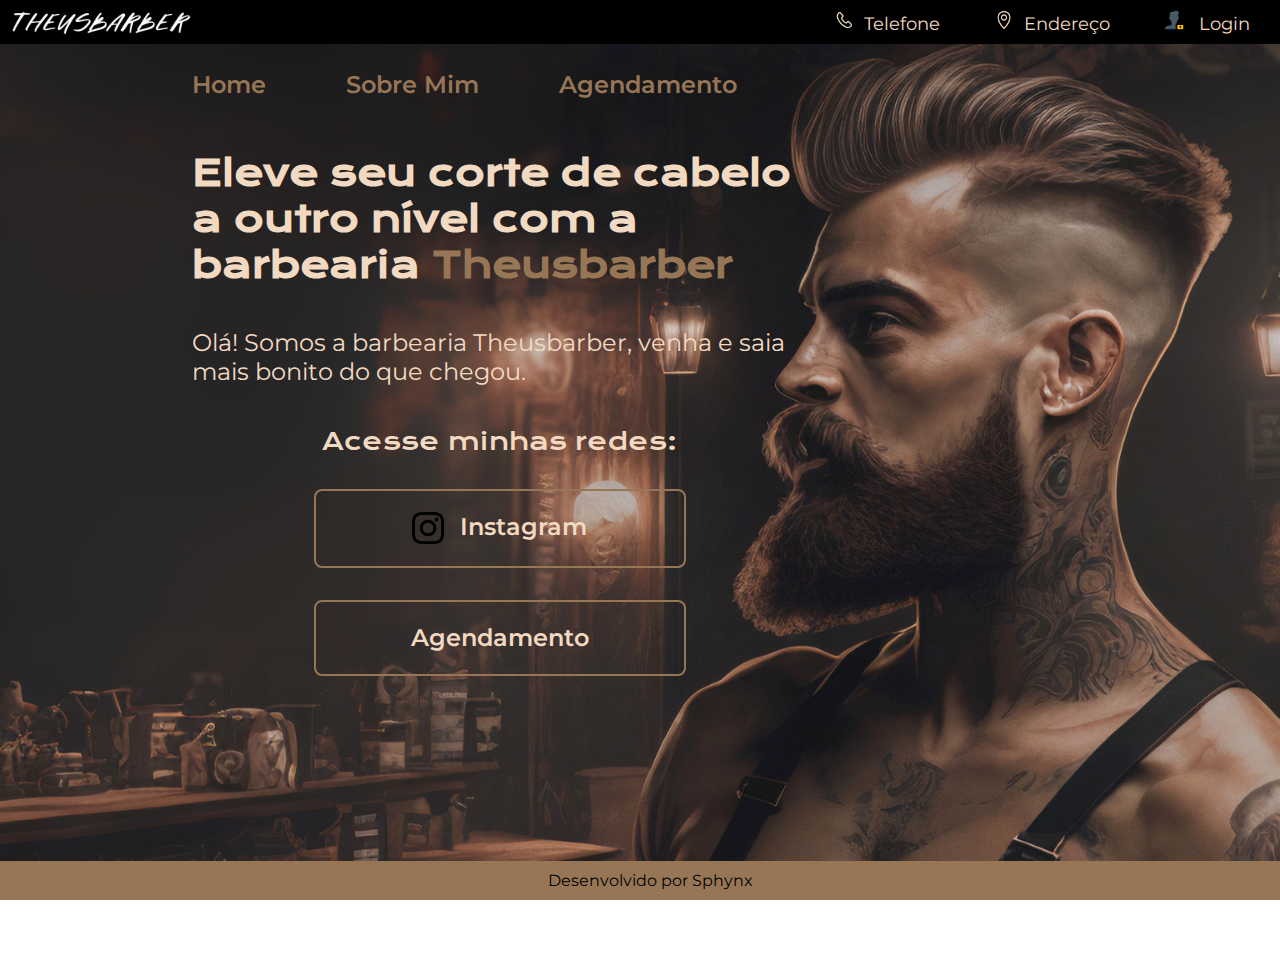
<file: index.html>
<!DOCTYPE html>
<html lang="pt-br">
<head>
    <meta charset="UTF-8">
    <meta http-equiv="X-UA-Compatible" content="IE=edge">
    <meta name="viewport" content="width=device-width, initial-scale=1.0">
    <title>Theusbarber</title>
    <link rel="shortcut icon" href="assets/icones/beard.png">
    <link rel="stylesheet" href="styles/style.css">
</head>
    <body>
        <header >
            <div class="topheader">
                <img class="topheader_logo" src="assets/theusbarber.png" alt="logo Theusbarber">
                <nav>                                       
                    <a class="topheader_link" href="#"><img src="assets/icones/call.png" alt="logo telefone" class="logo_links_topheader">Telefone</a>
                    <a class="topheader_link" href="#"><img src="assets/icones/Map.png" alt="logo localizaçao" class="logo_links_topheader" >Endereço</a>
                    <a class="topheader_link" href="html/login.html"> <img src="assets/icones/lock.png" class="logo_links_topheader"> Login</a>                    
                </nav>
            </div>
            <div class="cabecalho ">                
                <nav class="cabecalho__menu">                   
                    <a class="cabecalho__menu__link" href="index.html">Home</a>
                    <a class="cabecalho__menu__link" href="html/sobremim.html">Sobre Mim</a>
                    <a class="cabecalho__menu__link" href="html/login.html">Agendamento</a>
                </nav>
            </div>            
        </header>
        <main class=" apresentacao">
            <section class="apresentacao__conteudo">
                <h1 class="apresentacao__conteudo__titulo"> Eleve seu corte de cabelo a outro nível com a barbearia<strong class="titulo-destaque"> Theusbarber</strong></h1>
                <P class="apresentacao__conteudo__texto">Olá! Somos a barbearia Theusbarber, venha e saia mais bonito do que chegou.</P>
                <div class="apresentacao__links">
                    <h2 class="apresentacao__links__subtitulo">Acesse minhas redes:</h2>
                    
                    <a class="apresentacao__links__link" href="https://www.instagram.com/_theusbarber_/?igshid=YmMyMTA2M2Y%3D">
                        <img src="assets/icones/instagram (1).png" alt="logo instagram" class="logo_links">Instagram
                    </a>
                    <a class="apresentacao__links__link" href="html/login.html">Agendamento</a>

                </div>                
            </section>        
        </main>
        <footer class="rodape">
            <p>Desenvolvido por Sphynx</p>
        </footer>       
    </body>
</html>
</file>
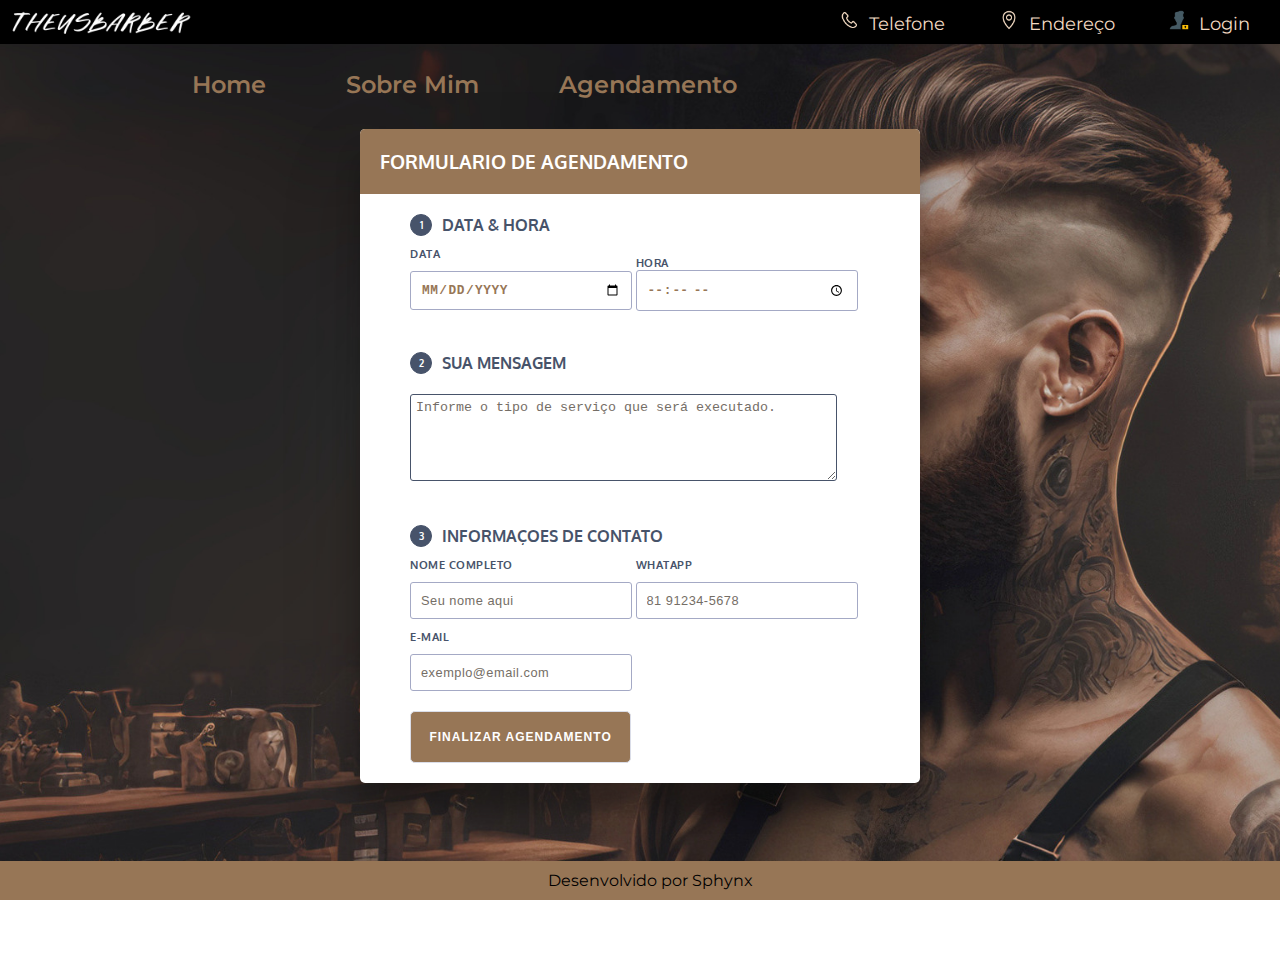
<file: html/agendamento.html>
<!DOCTYPE html>
<html lang="pt-br">

<head>
    <meta charset="UTF-8">
    <meta http-equiv="X-UA-Compatible" content="IE=edge">
    <meta name="viewport" content="width=device-width, initial-scale=1.0">
    <title>Theusbarber Agendamento</title>
    <link rel="shortcut icon" href="../assets/icones/beard.png">
    <link rel="stylesheet" href="../styles/agendamento.css">
    <link rel="stylesheet" href="../styles/style.css">
</head>

<body>
    <header>
        <div class="topheader">
            <img class="topheader_logo" src="../assets/theusbarber.png" alt="logo Theusbarber">
            <nav>
                <a class="topheader_link" href="#"><img src="../assets/icones/call.png" alt="logo telefone" class="logo_links_topheader">Telefone</a>
                <a class="topheader_link" href="#"><img src="../assets/icones/Map.png" alt="logo localizaçao" class="logo_links_topheader">Endereço</a>
                <a class="topheader_link" href="../html/login.html"> <img src="../assets/icones/lock.png" class="logo_links_topheader">Login</a>
            </nav>
        </div>
        <div class="cabecalho ">
            <nav class="cabecalho__menu">
                <a class="cabecalho__menu__link" href="../index.html">Home</a>
                <a class="cabecalho__menu__link" href="../html/sobremim.html">Sobre Mim</a>
                <a class="cabecalho__menu__link" href="../html/login.html">Agendamento</a>
            </nav>
        </div>
    </header>
    <section class="sec">
        <div class="container">
            <div class="card">
                <div class="form__name">
                    Formulario de agendamento
                </div>
                <div class="time__container">
                    <div class="section">
                        <div class="box">
                            1
                        </div><span>Data &amp; Hora</span>
                    </div>
                    <form action="" class="form__time">
                        <div class="date">
                            <label for="date">Data</label> <input id="date" type="date">
                        </div>
                        <div class="time">Hora</label> <input id="time" type="time">
                        </div>
                    </form>
                </div>
                <div class="message__container">
                    <div class="section">
                        <div class="box">
                            2
                        </div><span>Sua mensagem</span>
                    </div>
                    <textarea placeholder="Informe o tipo de serviço que será executado." cols="50" rows="5"></textarea>
                </div>
                <div class="contact__container">
                    <div class="section">
                        <div class="box">
                            3
                        </div><span>Informaçoes de Contato</span>
                    </div>
                    <form action="" class="form__contact">
                        <div class="cname">
                            <label for="cname">Nome Completo</label> <input placeholder="Seu nome aqui" id="cname"
                                type="text">
                        </div>
                        <div class="cnum">
                            <label for="cnum">WhatApp</label> <input placeholder="81 91234-5678" id="cnum" type="tel">
                        </div>
                        <div class="email">
                            <label for="cemail">E-mail</label> <input placeholder="exemplo@email.com" id="cemail"
                                type="email">
                        </div>
                    </form>
                </div>
                <div class="form__confirmation">
                    <button>Finalizar agendamento</button>
                </div>
            </div>
        </div>
    </section>
    <footer class="rodape">
        <p>Desenvolvido por Sphynx</p>
    </footer>
</body>

</html>
</file>
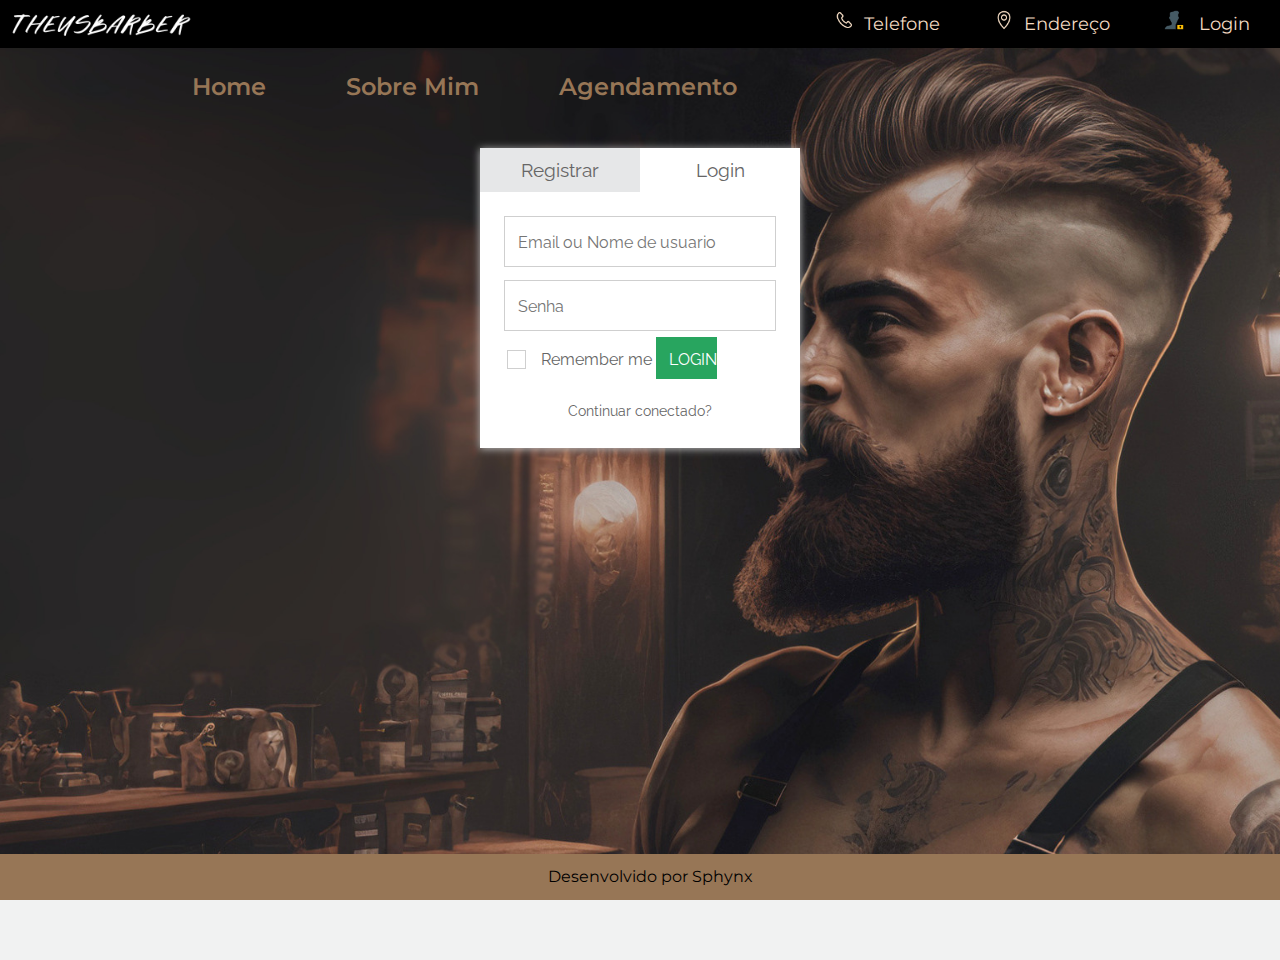
<file: html/login.html>
<!DOCTYPE html>
<html lang="pt-br">

<head>
    <meta charset="UTF-8">
    <meta http-equiv="X-UA-Compatible" content="IE=edge">
    <meta name="viewport" content="width=device-width, initial-scale=1.0">
    <title>Theusbarber Sobre Mim</title>
    <link rel="shortcut icon" href="../assets/icones/beard.png">
    <link rel="stylesheet" href="../styles/style.css">
    <link rel="stylesheet" href="../styles/login.css">    
    <script src="https://code.jquery.com/jquery-3.6.0.min.js"></script>
</head>

<body>
    <header>
        <div class="topheader">
            <img class="topheader_logo" src="../assets/theusbarber.png" alt="logo Theusbarber">
            <nav>
                <a class="topheader_link" href="#"><img src="../assets/icones/call.png" alt="logo telefone"
                        class="logo_links_topheader">Telefone</a>
                <a class="topheader_link" href="#"><img src="../assets/icones/Map.png" alt="logo localizaçao"
                        class="logo_links_topheader">Endereço</a>
                <a class="topheader_link" href="#"> <img src="../assets/icones/lock.png" class="logo_links_topheader">
                    Login</a>
            </nav>
        </div>
        <div class="cabecalho ">
            <nav class="cabecalho__menu">
                <a class="cabecalho__menu__link" href="../index.html">Home</a>
                <a class="cabecalho__menu__link" href="../html/sobremim.html">Sobre Mim</a>
                <a class="cabecalho__menu__link" href="../html/login.html">Agendamento</a>
            </nav>
        </div>
    </header>
    <section class="container login">
        <div class="form-wrap">
            <div class="tabs">
                <h3 class="signup-tab"><a class="" href="#signup-tab-content">Registrar</a></h3>
                <h3 class="login-tab"><a href="#login-tab-content" class="active">Login</a></h3>               
            </div><!--.tabs-->
    
            <div class="tabs-content">
                <div id="signup-tab-content" class="">
                    <form class="signup-form" action="" method="post">
                        <input type="email" class="input" id="user_email" autocomplete="off" placeholder="Email">
                        <input type="text" class="input" id="user_name" autocomplete="off" placeholder="Nome de usuario">
                        <input type="password" class="input" id="user_pass" autocomplete="off" placeholder="Senha">
                        <input type="submit" class="button" value="Sign Up">
                    </form><!--.login-form-->
                    <div class="help-text">
                        <p>Ao se inscrever, você concorda com nossos <a class="links__login" href="#">Termos de serviço.</a></p>
                        
                    </div><!--.help-text-->
                </div><!--.signup-tab-content-->
    
                <div id="login-tab-content" class="active">
                    <form class="login-form" action="" method="post">
                        <input type="text" class="input" id="user_login" autocomplete="off" placeholder="Email ou Nome de usuario">
                        <input type="password" class="input" id="user_pass_login" autocomplete="off" placeholder="Senha">
                        <input type="checkbox" class="checkbox" id="remember_me">
                        <label for="remember_me">Remember me</label>    
                        <!-- <input type="submit" class="button" value="Login" id="login_button"> -->
                        <a class="button" href="../html/agendamento.html">login</a>
                    </form><!--.login-form-->
                    
                    <div class="help-text">
                        <p><a href="#">Continuar conectado?</a></p>
                    </div><!--.help-text-->
                </div><!--.login-tab-content-->             

            </div><!--.tabs-content-->
        </div><!--.form-wrap-->   

    </section>
    <footer class="rodape">
        <p>Desenvolvido por Sphynx</p>
    </footer>
    <script src="../js/login.js"></script>
</body>

</html>
</file>
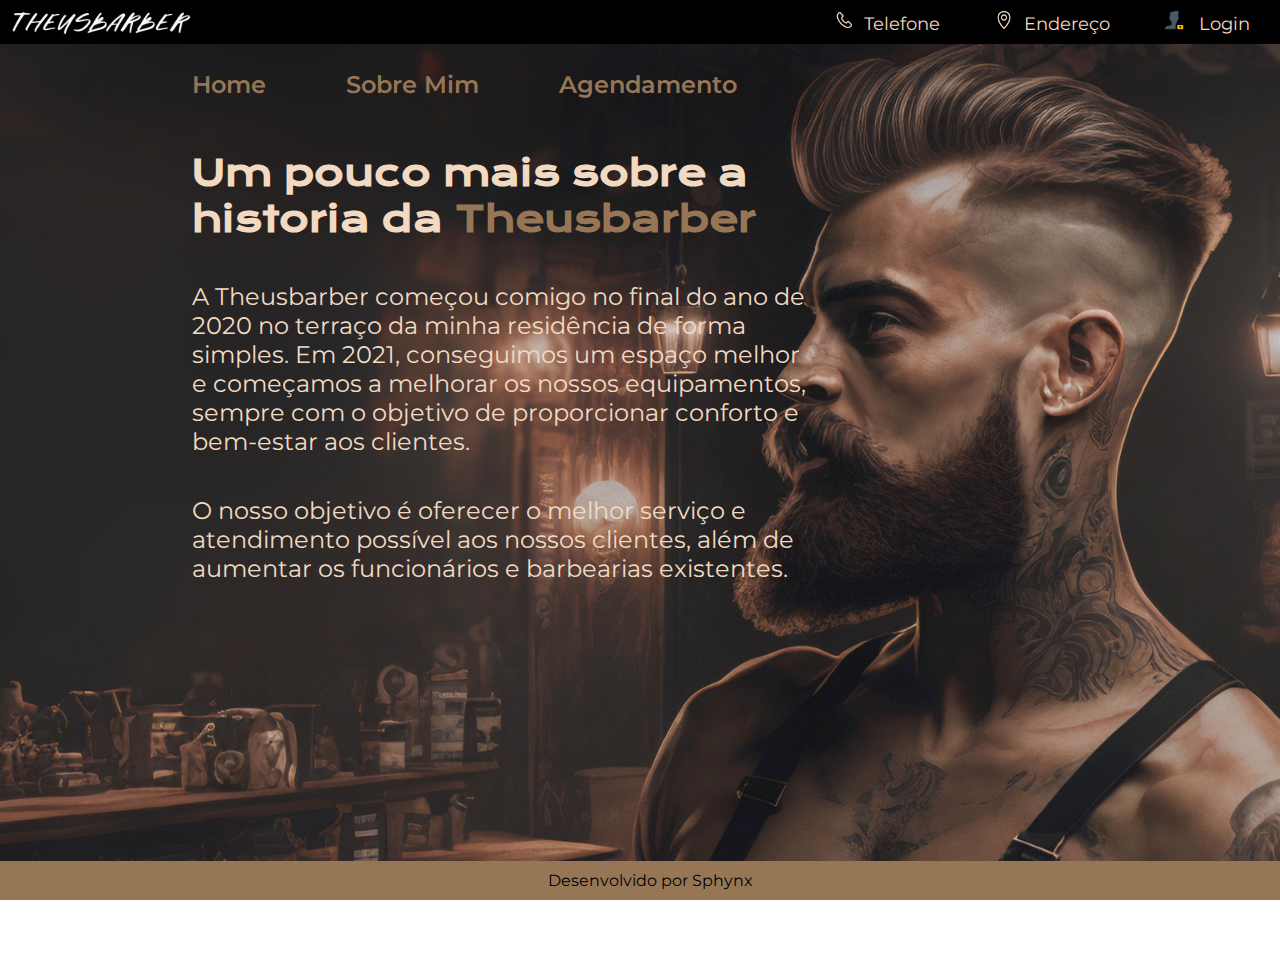
<file: html/sobremim.html>
<!DOCTYPE html>
<html lang="pt-br">

<head>
    <meta charset="UTF-8">
    <meta http-equiv="X-UA-Compatible" content="IE=edge">
    <meta name="viewport" content="width=device-width, initial-scale=1.0">
    <title>Theusbarber Sobre Mim</title>
    <link rel="shortcut icon" href="../assets/icones/beard.png">
    <link rel="stylesheet" href="../styles/style.css">
</head>

<body>
    <header>
        <div class="topheader">
            <img class="topheader_logo" src="../assets/theusbarber.png" alt="logo Theusbarber">
            <nav>
                <a class="topheader_link" href="#"><img src="../assets/icones/call.png" alt="logo telefone" class="logo_links_topheader">Telefone</a>
                <a class="topheader_link" href="#"><img src="../assets/icones/Map.png" alt="logo localizaçao" class="logo_links_topheader">Endereço</a>
                <a class="topheader_link" href="../html/login.html"> <img src="../assets/icones/lock.png" class="logo_links_topheader"> Login</a>
            </nav>
        </div>
        <div class="cabecalho ">
            <nav class="cabecalho__menu">
                <a class="cabecalho__menu__link" href="../index.html">Home</a>
                <a class="cabecalho__menu__link" href="../html/sobremim.html">Sobre Mim</a>
                <a class="cabecalho__menu__link" href="../html/login.html">Agendamento</a>
            </nav>
        </div>
    </header>
    <main class="apresentacao">
        <section class="apresentacao__conteudo">
            <h1 class="apresentacao__conteudo__titulo"> Um pouco mais sobre a historia da<strong
                    class="titulo-destaque"> Theusbarber</strong></h1>
            <P class="apresentacao__conteudo__texto">A Theusbarber começou comigo no final do ano de 2020 no terraço da
                minha residência de forma simples. Em 2021, conseguimos um espaço melhor e começamos a melhorar os
                nossos equipamentos, sempre com o objetivo de proporcionar conforto e bem-estar aos clientes.</P>
            <P class="apresentacao__conteudo__texto">O nosso objetivo é oferecer o melhor serviço e atendimento possível
                aos nossos clientes, além de aumentar os funcionários e barbearias existentes.</P>

        </section>
    </main>
    <footer class="rodape">
        <p>Desenvolvido por Sphynx</p>
    </footer>
</body>

</html>
</file>
<file: styles/style.css>
@import url('https://fonts.googleapis.com/css2?family=Krona+One&family=Montserrat:wght@400;600&display=swap');

*{
    margin: 0; /*zera a margem*/
    padding: 0; /*zera o preenchimento*/
}

:root{
    --cor-primaria: #977656;
    --cor-secundaria: #F2DAC2;
    --cor-terciaria: black;
    --cor-hover: #756E66;
}
body{    
    height: 100vh; /*coloca a altura como 100% */
    box-sizing: border-box;
    background: url(../assets/fundo.jpg);        
    color: var(--cor-secundaria); 
    margin-bottom: 60px; /* ajusta o margin-bottom para não cobrir o footer */
    background-size: cover;
    background-position: center center;
    background-attachment: fixed;
}   
.titulo-destaque{
    color: var(--cor-primaria);
}

.topheader {
    background-color: var(--cor-terciaria);
    color: var(--cor-secundaria);
    display: flex;
    justify-content: space-between;
    align-items: center;
    padding: 10px;    
}
.topheader_link{
    font-family: 'Montserrat', sans-serif;
    font-weight: 400;
    font-size: 1.12rem;
    color: var(--cor-secundaria);    
    text-decoration: none;
    padding: 0px 20px;
}
.topheader_logo{
    height: 24px;
    width: auto;
}
.cabecalho{
    padding: 2% 0% 0% 15%;
}
.cabecalho__menu{
    display: flex;
    gap: 80px;
    justify-content: flex-start;
}

.cabecalho__menu__link{
    font-family: 'Montserrat', sans-serif;
    font-weight: 600;
    font-size: 1.5rem;
    color: var(--cor-primaria);    
    text-decoration: none;
}

.apresentacao{
    padding:4% 15%;
    display: flex;
    align-items: center;
    justify-content: space-between;
}
.apresentacao__conteudo{
    width: 615px;
    display: flex;
    flex-direction: column;
    gap: 40px;
}
.apresentacao__conteudo__titulo{
    font-size: 2.25rem;
    font-family: 'Krona One', sans-serif;
    
}
.apresentacao__conteudo__texto{
    font-size: 1.5rem;
    font-family: 'Montserrat', sans-serif;
}
.apresentacao__links{
    display: flex;
    flex-direction: column;
    align-items: center;
    justify-content: space-between;
    gap: 32px;

}
.apresentacao__links__subtitulo{
    font-family: 'Krona One', sans-serif;
    font-weight: 400;
    font-size: 1.5rem;
}
.apresentacao__links__link{
    /* background-color: var(--cor-primaria); */
    display: flex;
    justify-content: center;
    gap: 16px;
    
    border: 2px solid var(--cor-primaria);
    font-family: 'Montserrat', sans-serif;
    font-size: 1.5rem;
    font-weight: 600;
    width: 368px;
    text-align: center; 
    border-radius: 8px;
    padding: 21.5px 0;
    color: var(--cor-secundaria);
    text-decoration: none;
}
.logo_links{
    width: 32px;
    height: 32px;
}
.logo_links_topheader{
    width: 20px;
    height: 20px;    
    padding: 0px 10px;
    margin: 0px;    
}
.logo_site{
    width: 118px;
    height: 118px;
}
.apresentacao__links__link:hover{
    background-color: var(--cor-hover);
}

.rodape{
    color: black;
    background-color: var(--cor-primaria);
    padding: 10px;
    text-align: center;
    font-family: 'Montserrat', sans-serif;
    font-size: 1rem;
    font-weight: 400;    
    position: fixed;
    bottom: 0;
    width: 100%;

}

@media(max-width: 600px){
    .cabecalho{
        padding: 10%;   
    }
    .cabecalho__menu{   
        justify-content: center;
        flex-wrap: wrap;
        gap: 10%;
    }

    .apresentacao{
        flex-direction: column-reverse;
        padding-top: 4%;
        padding-right: 15%;
        padding-bottom: 50px;
        padding-left: 15%;
        
    }
    .apresentacao__conteudo{
        width: auto; 
    }   
    .topheader_link{
        display: flex;
        align-items: flex-start;
        flex-wrap: nowrap;
    }    

}
</file>
<file: styles/agendamento.css>
@import url(https://fonts.googleapis.com/css?family=Oxygen:700,400,300);
:root{
  --cor-fonte-formulario: #47536A;
  --cor-fonte:#977656;
}

.container {
  font-family: "Oxygen", sans-serif;
  max-width: 60rem;
  margin: 0 auto;
  height: 90%
}

.card {
  border-radius: 5px;
  max-width: 35rem;
  margin: 0 auto;
  
  margin-top: 30px;
  min-height: 300px;
  background-color: #fff;
  font-weight: 700;
  text-transform: uppercase;
  box-shadow: 0 27px 24px 0 rgba(0, 0, 0, 0.22), 0 40px 77px 0 rgba(0, 0, 0, 0.22);
}

.form__name {
  font-family: "Oxygen";
  border-top-left-radius: 5px;
  border-top-right-radius: 5px;
  font-weight: 900;
  background-color: var(--cor-primaria);
  padding: 20px;
  color: white;
  font-size: 1.2rem;
}

.time__container, .message__container, .contact__container {
  padding: 20px 50px;
}

.form__time, .form__contact {
  color: var(--cor-fonte-formulario);
  font-size: 0.7rem;
  letter-spacing: 0.5px;
  text-transform: uppercase;
  font-weight: 700;
  margin-top: 10px;
}
.form__time .date, .form__time .time, .form__time .timezone, .form__time .cname, .form__time .cnum, .form__time .email, .form__contact .date, .form__contact .time, .form__contact .timezone, .form__contact .cname, .form__contact .cnum, .form__contact .email {
  display: inline-block;
}
.form__time .date label, .form__time .time label, .form__time .timezone label, .form__time .cname label, .form__time .cnum label, .form__time .email label, .form__contact .date label, .form__contact .time label, .form__contact .timezone label, .form__contact .cname label, .form__contact .cnum label, .form__contact .email label {
  margin-bottom: 10px;
}
.form__time .date label, .form__time .date input, .form__time .time label, .form__time .time input, .form__time .timezone label, .form__time .timezone input, .form__time .cname label, .form__time .cname input, .form__time .cnum label, .form__time .cnum input, .form__time .email label, .form__time .email input, .form__contact .date label, .form__contact .date input, .form__contact .time label, .form__contact .time input, .form__contact .timezone label, .form__contact .timezone input, .form__contact .cname label, .form__contact .cname input, .form__contact .cnum label, .form__contact .cnum input, .form__contact .email label, .form__contact .email input {
  display: block;
  width: 200px;
}
.form__time .time, .form__time .cnum, .form__contact .time, .form__contact .cnum {
  margin-left: 0;
}
.form__time .timezone, .form__time .email, .form__contact .timezone, .form__contact .email {
  margin-top: 10px;
  display: block;
}
.form__time .timezone input, .form__time .email input, .form__contact .timezone input, .form__contact .email input {
  width: 200px;
}

.section {
  color: var(--cor-fonte-formulario);
}
.section .box {
  vertical-align: middle;
  cursor: default;
  -webkit-user-select: none;
     -moz-user-select: none;
      -ms-user-select: none;
          user-select: none;
  display: inline-block;
  font-size: 10px;
  font-weight: 900;
  height: 20px;
  width: 20px;
  line-height: 20px;
  border-radius: 50px;
  border: 1px solid var(--cor-fonte-formulario);
  background-color: var(--cor-fonte-formulario);
  text-align: center;
  color: #fff;
}
.section span {
  vertical-align: middle;
  margin-left: 10px;
}

textarea {
  box-sizing: border-box;
  font-weight: normal;
  padding: 5px;
  margin-top: 20px;
  border: 1px solid var(--cor-fonte-formulario);
  border-radius: 3px;
  outline: none;
  transition: border-color 0.2s cubic-bezier(0.4, 0, 0.2, 1);
  color: var(--cor-fonte);
}
textarea:focus {
  border-color: var(--cor-primaria);
}
textarea::-moz-placeholder {
  font-weight: 300;
  color: var(--cor-hover);
}
textarea:-ms-input-placeholder {
  font-weight: 300;
  color: var(--cor-hover);
}
textarea::placeholder {
  font-weight: 300;
  color: var(--cor-hover);
}
input {
  font-size: 0.8rem;
  font-weight: 700;
  letter-spacing: 0.5px;
  background: transparent;
  border: 1px solid #A4A9C5;
  border-radius: 3px;
  outline: none;
  padding: 10px;
  transition: border-color 0.2s cubic-bezier(0.4, 0, 0.2, 1);
  color: var(--cor-fonte);
}
input:-webkit-autofill {
  -webkit-box-shadow: 0 0 0px 1000px white inset;
  -webkit-text-fill-color: var(--cor-fonte);
}
input:focus {
  border-color: var(--cor-primaria);
}
input::-moz-placeholder {
  font-weight: 500;
  color: var(--cor-hover);
}
input:-ms-input-placeholder {
  font-weight: 500;
  color:var(--cor-hover);
}
input::placeholder  {
  font-weight: 500;
  color: var(--cor-hover);
}

input[type=date] {
  text-transform: uppercase;
}

.form__confirmation { 
  padding: auto;
}
button {
  font-size: 0.75rem;
  text-transform: uppercase;
  font-weight: 700;
  letter-spacing: 1px;
  background-color: var(--cor-primaria);
  border: 1px solid #DADDE8;
  color: #fff;
  padding: 18px;
  border-radius: 5px;
  outline: none;
  transition: background-color 0.2s cubic-bezier(0.4, 0, 0.2, 1);
  position: relative;
  left: 9%;
  margin-bottom: 20px;
}
button:hover {
  background-color: var(--cor-hover);
}
button:active {
  background-color: rgb(36, 233, 36);
}

@media(max-width: 600px){
  .message__container textarea {
    width: 100%;
  }
  .sec{
    padding-top: 4%;
    padding-right: 2%;
    padding-bottom: 50px;
    padding-left: 2%;
}
  
}
</file>
<file: styles/login.css>
@import url(https://fonts.googleapis.com/css?family=Raleway:400,100,200,300);
* {
  margin: 0;
  padding: 0; }

  :root{
    --cor-hover-link: #4FDA8C;
    --cor-botao-link: #28A55F;
  }

a {
  color: #666;
  text-decoration: none; }
  

input {
  font: 16px/26px "Raleway", sans-serif; }

body {
  color: #666;
  background-color: #f1f2f2;
  font: 16px/26px "Raleway", sans-serif; }

.form-wrap {
  background-color: #fff;
  width: 320px;
  margin: 3em auto;
  box-shadow: 0px 1px 8px #BEBEBE;
  -webkit-box-shadow: 0px 1px 8px #BEBEBE;
  -moz-box-shadow: 0px 1px 8px #BEBEBE; }
  .form-wrap .tabs {
    overflow: hidden; }
    .form-wrap .tabs h3 {
      float: left;
      width: 50%; }
      .form-wrap .tabs h3 a {
        padding: 0.5em 0;
        text-align: center;
        font-weight: 400;
        background-color: #e6e7e8;
        display: block;
        color: #666; }
        .form-wrap .tabs h3 a.active {
          background-color: #fff; }
  .form-wrap .tabs-content {
    padding: 1.5em; }
    .form-wrap .tabs-content div[id$="tab-content"] {
      display: none; }
    .form-wrap .tabs-content .active {
      display: block !important; }
  .form-wrap form .input {
    box-sizing: border-box;
    -moz-box-sizing: border-box;
    color: inherit;
    font-family: inherit;
    padding: .8em 0 10px .8em;
    border: 1px solid #CFCFCF;
    outline: 0;
    display: inline-block;
    margin: 0 0 .8em 0;
    padding-right: 2em;
    width: 100%; }
  .form-wrap form .button {
    width: 100%;
    padding: .8em 0 10px .8em;
    background-color: var(--cor-botao-link);
    border: none;
    color: #fff;
    cursor: pointer;
    text-transform: uppercase; }
    .form-wrap form .button:hover {
      background-color: var(--cor-hover-link); }
  .form-wrap form .checkbox {
    visibility: hidden;
    padding: 20px;
    margin: .5em 0 1.5em; }
    .form-wrap form .checkbox:checked + label:after {
      -ms-filter: "progid:DXImageTransform.Microsoft.Alpha(Opacity=100)";
      filter: alpha(opacity=100);
      opacity: 1; }
  .form-wrap form label[for] {
    position: relative;
    padding-left: 20px;
    cursor: pointer; }
    .form-wrap form label[for]:before {
      content: '';
      position: absolute;
      border: 1px solid #CFCFCF;
      width: 17px;
      height: 17px;
      top: 0px;
      left: -14px; }
    .form-wrap form label[for]:after {
      -ms-filter: "progid:DXImageTransform.Microsoft.Alpha(Opacity=0)";
      filter: alpha(opacity=0);
      opacity: 0;
      content: '';
      position: absolute;
      width: 9px;
      height: 5px;
      background-color: transparent;
      top: 4px;
      left: -10px;
      border: 3px solid #28A55F;
      border-top: none;
      border-right: none;
      -webkit-transform: rotate(-45deg);
      -moz-transform: rotate(-45deg);
      -o-transform: rotate(-45deg);
      -ms-transform: rotate(-45deg);
      transform: rotate(-45deg); }
  .form-wrap .help-text {
    margin-top: .6em; }
    .form-wrap .help-text p {
      text-align: center;
      font-size: 14px; }

      .links__login:hover{
        color: var(--cor-hover-link);
      }
</file>
